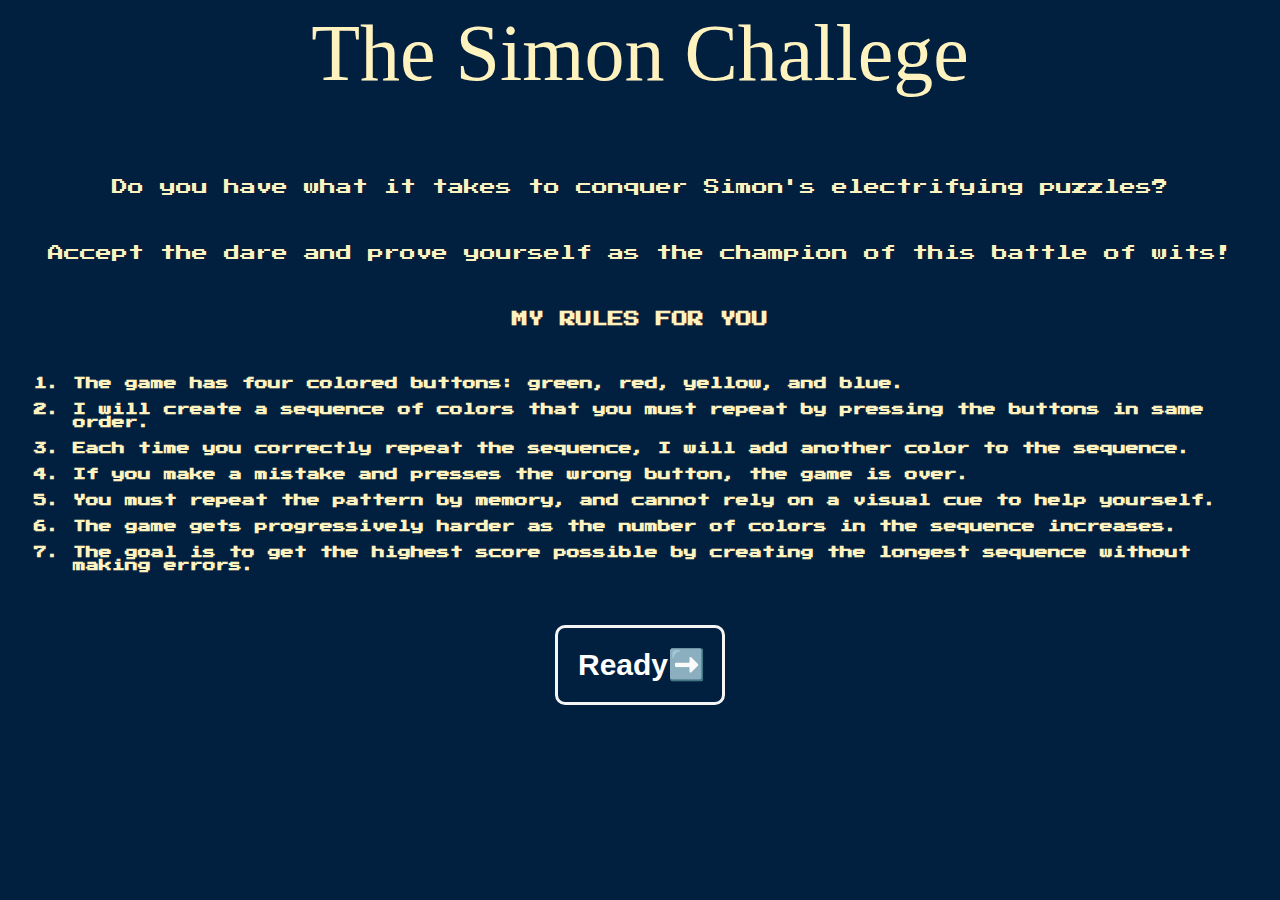
<file: index.html>
<html lang="en">
<head>
    <meta charset="UTF-8">
    <meta name="viewport" content="width=device-width, initial-scale=1.0">
    <title>Simon Game Rules</title>
    <link rel="stylesheet" href="styles.css">
  <link href="https://fonts.googleapis.com/css?family=Press+Start+2P" rel="stylesheet">
</head>
<body>
    <p class="styler">The Simon Challege</p>
    <p class="style"> Do you have what it takes to conquer Simon's electrifying puzzles?</p>
    <p class="style"> Accept the dare and prove yourself as the champion of this battle of wits!</p>
    <h2 class="style">MY RULES FOR YOU </h2>
    <h5 class="style stylerules">
    <ol> 
        <li> The game has four colored buttons: green, red, yellow, and blue. <br><br> </li>
        <li> I will create a sequence of colors that you must repeat by pressing the buttons in same order.<br><br> </li>
        <li> Each time you correctly repeat the sequence, I will add another color to the sequence.<br><br> </li>
        <li> If you make a mistake and presses the wrong button, the game is over.<br><br> </li>
        <li> You must repeat the pattern by memory, and cannot rely on a visual cue to help yourself.<br><br> </li>
        <li> The game gets progressively harder as the number of colors in the sequence increases. <br><br></li>
        <li> The goal is to get the highest score possible by creating the longest sequence without making errors.<br><br> </li></ol>
    </h5><br><div class="cont">
            <a href="./game.html"><button class="btto">Ready➡️</button></a>
        </div>
    </body>
</html>
</file>
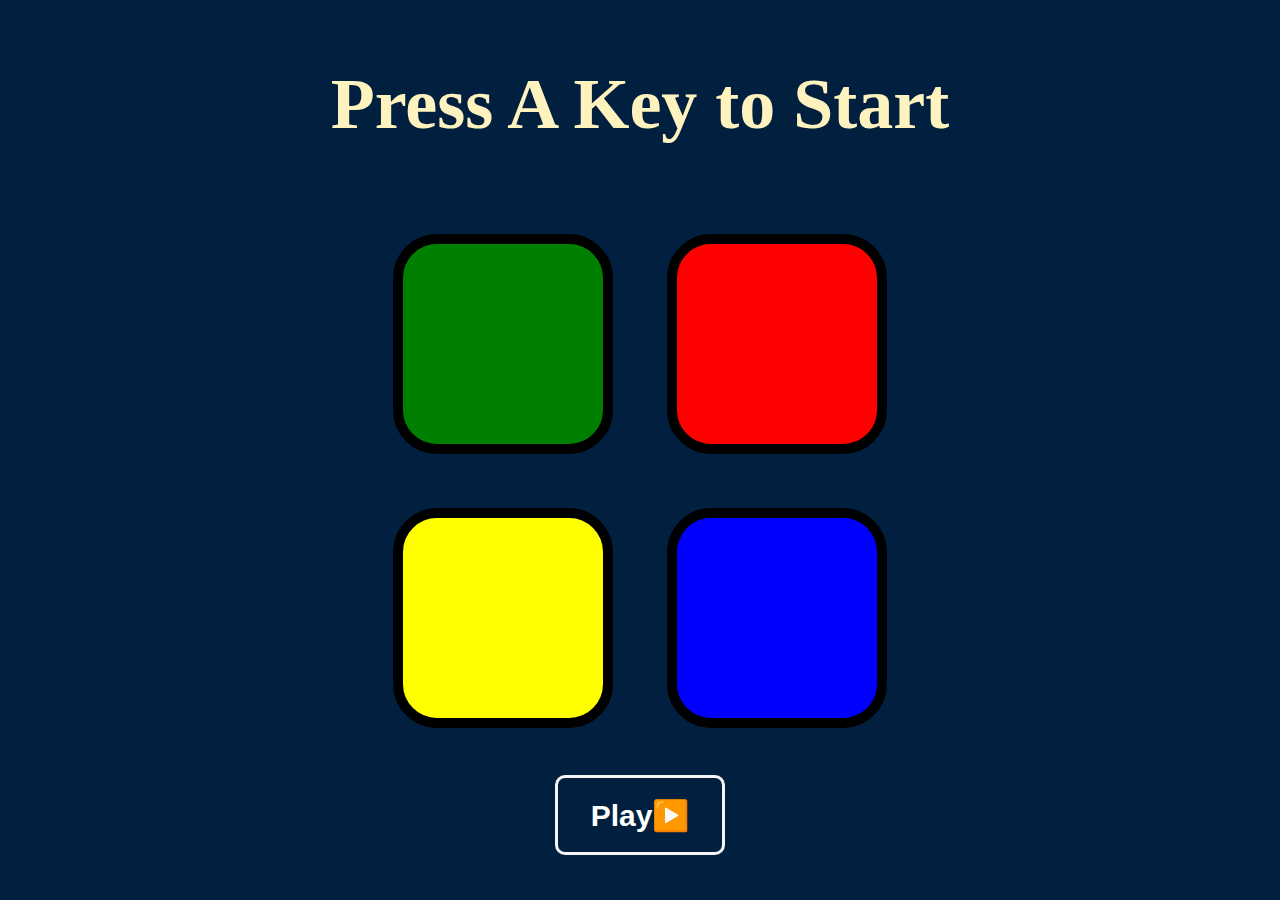
<file: game.html>
<!DOCTYPE html>
<html lang="en" dir="ltr">
<head>
  <meta charset="utf-8">
  <title>Simon</title>
  <link rel="stylesheet" href="styles.css">
  <link href="https://fonts.googleapis.com/css?family=Press+Start+2P" rel="stylesheet">
</head>
<body>
  <h1 id="level-title">Press A Key to Start</h1>
  <div class="container">
    <div class="row">
      <div type="button" id="green" class="btn green">
      </div>
      <div type="button" id="red" class="btn red">
      </div>
    </div>
    <div class="row">
      <div type="button" id="yellow" class="btn yellow">
      </div>
      <div type="button" id="blue" class="btn blue">
      </div>
    </div>
  </div><br>
  <div class="cont">
    <div class="play-button"><button class="btto">Play▶️</button></div>
  </div>
  <script src="https://ajax.googleapis.com/ajax/libs/jquery/3.7.1/jquery.min.js"></script>
<script src="./index.js"charset="utf-8"></script>
<script>function Refresh(){
  window.parent.location = window.parent.location.href;
}</script>
</body>
</html>
</file>
<file: styles.css>
body {
  text-align: center;
  background-color: #011F3F;
}

#level-title  {
  font-family:Brush Script MT;
  font-size: 4.5rem;
  margin:  5%;
  color: #FEF2BF;
}

.style{
  font-family: 'Press Start 2P', cursive;
  font-size: 1rem;
  margin-top: 50px;
  color: #FEF2BF;

}

.hidden{
  visibility: hidden;
}
.stylerules{
    font-size: small;
    margin-left: 2%;
  text-align: left;}
.styler{
  font-family:Brush Script MT;
  color: #FEF2BF;
  font-size: 5rem;}
.cont{
  display:flex;
  justify-content: center;
  align-self: center;
  align-content: normal;
}

.btto{
  background-color: transparent;
  color: #fff;
  border-radius: 10px; 
  border-width: 1px;
  border: solid whitesmoke;
  padding: 10px 20px; 
  display: inline-block; 

  font-size: 30px;
  font-weight:bolder;
  cursor: pointer; 
  width: 170px;
  height: 80px;
}

.btto:hover{
  background-color:chartreuse;
  color: black;
}
.container {
  display: block;
  width: 50%;
  margin: auto;

}

.btn {
  margin: 25px;
  display: inline-block;
  height: 200px;
  width: 200px;
  border: 10px solid black;
  border-radius: 20%;
}

.game-over {
  background-color: red;
  opacity: 0.8;
}

.red {
  background-color: red;
}

.green {
  background-color: green;
}

.blue {
  background-color: blue;
}

.yellow {
  background-color: yellow;
}

.pressed {
  box-shadow: 0 0 20px white;
  background-color:paleturquoise;

}
</file>
